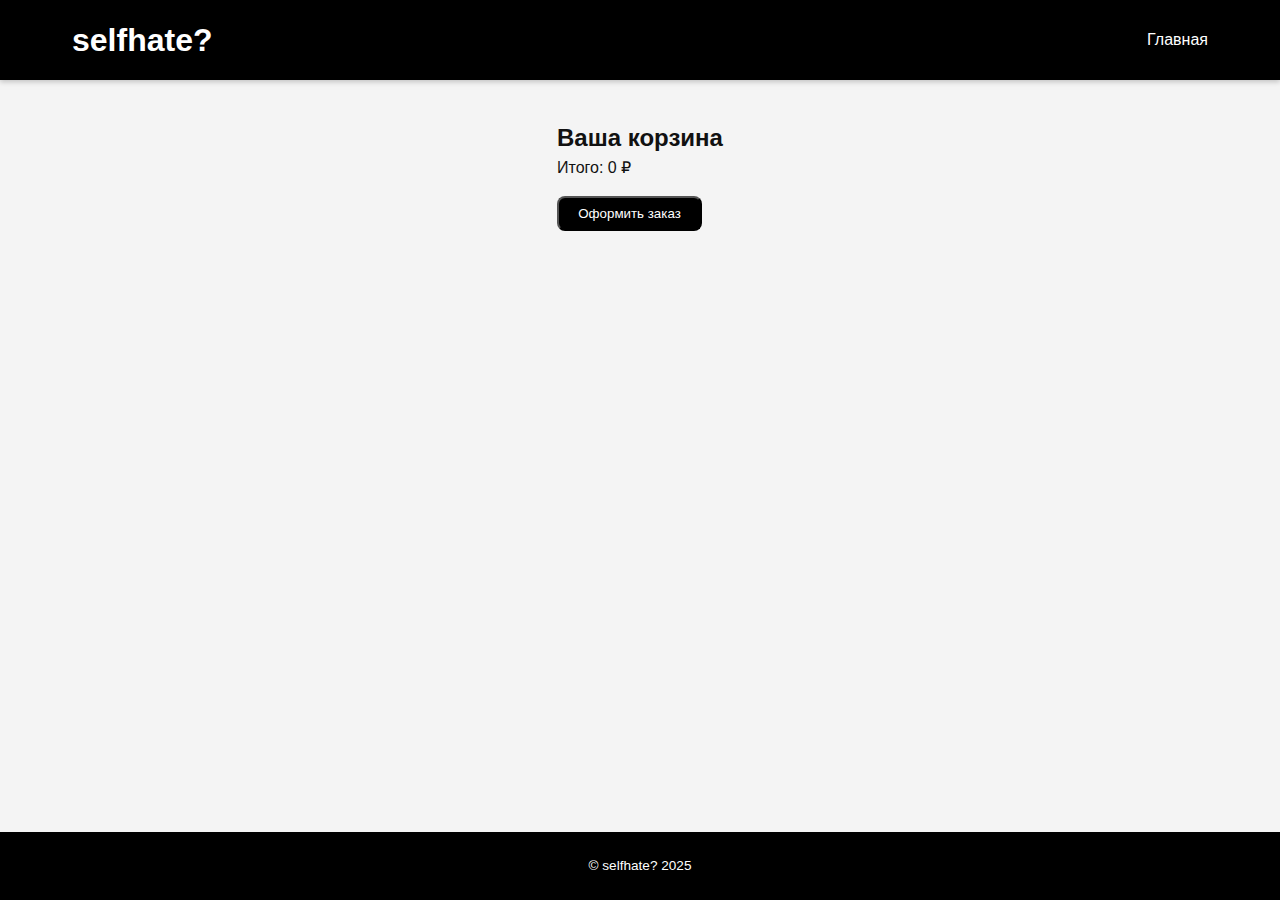
<file: Prakt/Site Files/cart.html>
<!DOCTYPE html>
<html lang="ru">
<head>
  <meta charset="UTF-8">
  <meta name="viewport" content="width=device-width, initial-scale=1.0">
  <title>Корзина | selfhate?</title>
  <link rel="stylesheet" href="style.css">
</head>
<body>
  <header>
    <div class="container">
      <h1 class="logo">selfhate?</h1>
      <nav>
        <a href="index.html">Главная</a>
      </nav>
    </div>
  </header>

  

  <main class="cart-container">
    <h2>Ваша корзина</h2>
    <div id="cart-items"></div>
    <p id="total-price">Итого: 0 ₽</p>
    <button id="buy-now" class="btn">Оформить заказ</button>
  </main>

  
  <footer>
    <p>&copy; selfhate? 2025</p>
  </footer>

  <script src="index.js"></script>


  
</body>
</html>
</file>
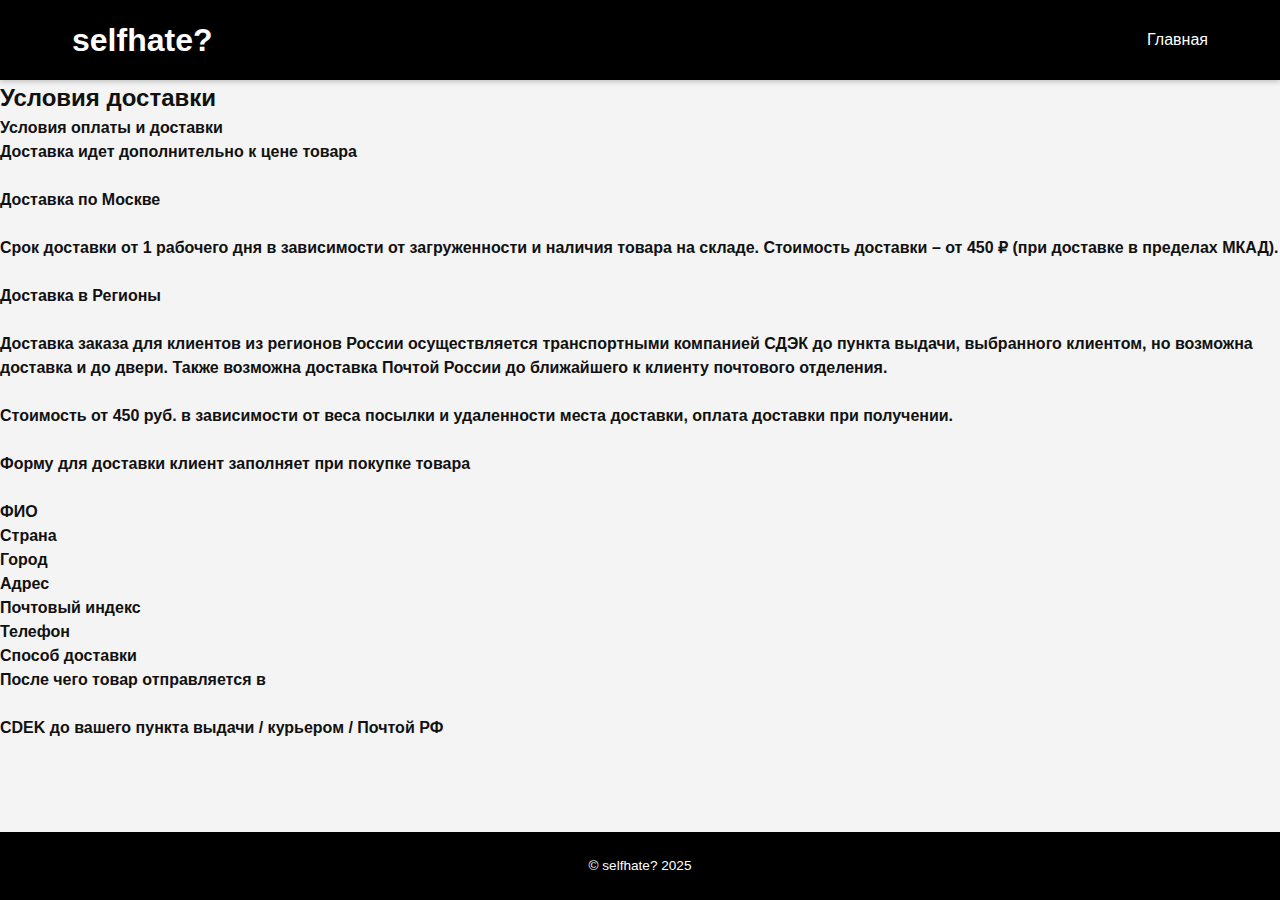
<file: Prakt/Site Files/delivery.html>
<!DOCTYPE html>
<html lang="ru">
<head>
  <meta charset="UTF-8">
  <title>Условия доставки | selfhate?</title>
  <link rel="stylesheet" href="style.css">
</head>
<body>
  <header>
    <div class="container">
      <h1 class="logo">selfhate?</h1>
      <nav>
        <a href="index.html">Главная</a>
      </nav>
    </div>
  </header>

  <main class="policy-page">
    <h2>Условия доставки</h2>
    <p><strong>Условия оплаты и доставки </strong> <br>

     <strong> Доставка идет дополнительно к цене товара <br><br>
      
      
      Доставка по Москве <br><br>
      
      Срок доставки от 1 рабочего дня в зависимости от загруженности и наличия товара на складе. Стоимость доставки – от 450 ₽ (при доставке в пределах МКАД). <br><br>
      
      Доставка в Регионы <br><br>
      Доставка заказа для клиентов из регионов России осуществляется транспортными компанией СДЭК до пункта выдачи, выбранного клиентом, но возможна доставка и до двери. Также возможна доставка Почтой России до ближайшего к клиенту почтового отделения. <br><br>
      Стоимость от 450 руб. в зависимости от веса посылки и удаленности места доставки, оплата доставки при получении.<br><br>
      
      Форму для доставки клиент заполняет при покупке товара<br><br>
      
      
      ФИО <br>
      Страна <br>
      Город <br>
      Адрес <br>
      Почтовый индекс <br>
      Телефон <br>
      Способ доставки <br>
      После чего товар отправляется в <br><br>
      
      CDEK до вашего пункта выдачи / курьером / Почтой РФ </strong>
  </main>

  <footer>
    <p>&copy; selfhate? 2025</p>
  </footer>
</body>
</html>
</file>
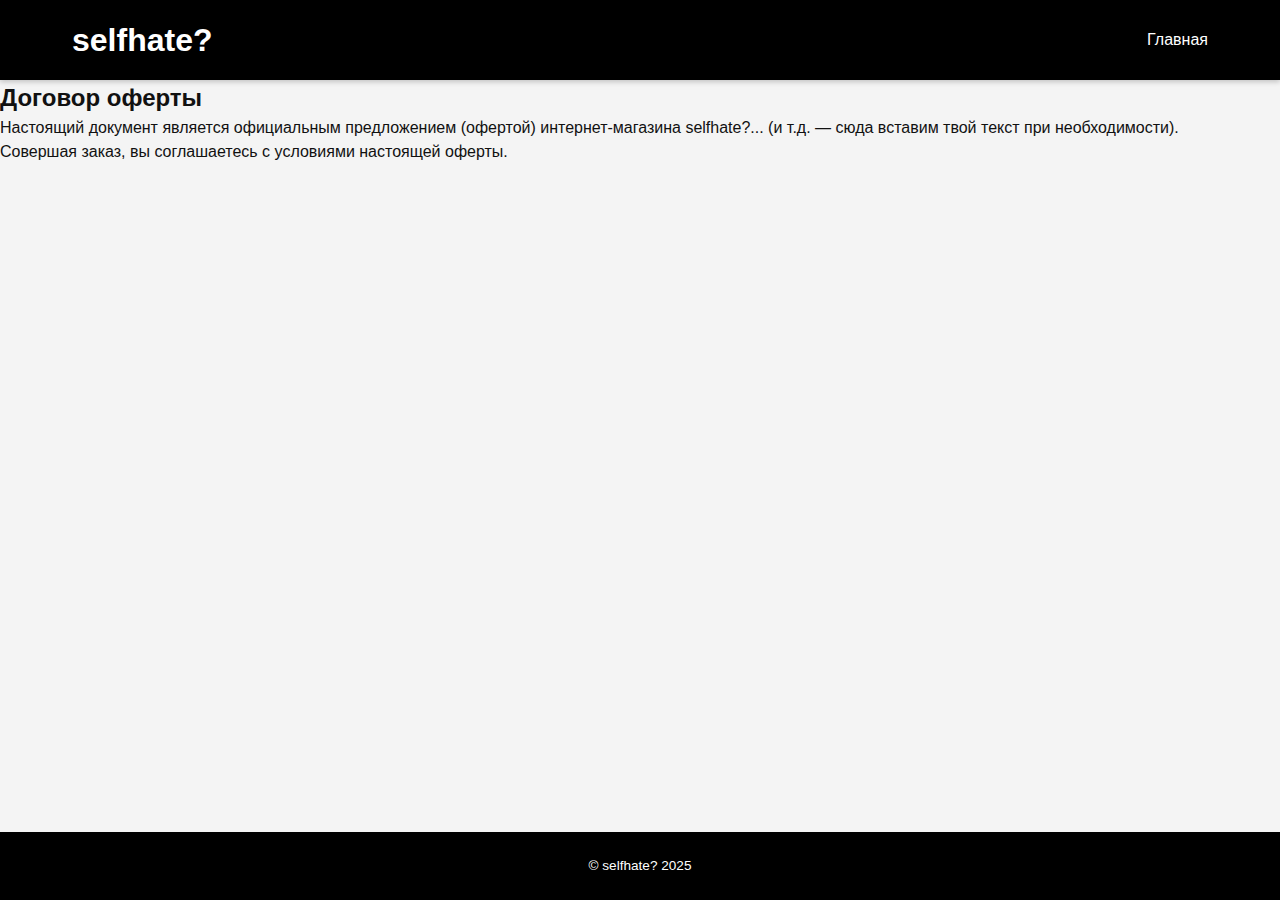
<file: Prakt/Site Files/oferta.html>
<!DOCTYPE html>
<html lang="ru">
<head>
  <meta charset="UTF-8">
  <title>Договор оферты | selfhate?</title>
  <link rel="stylesheet" href="style.css">
</head>
<body>
  <header>
    <div class="container">
      <h1 class="logo">selfhate?</h1>
      <nav>
        <a href="index.html">Главная</a>
      </nav>
    </div>
  </header>

  <main class="policy-page">
    <h2>Договор оферты</h2>
    <p>Настоящий документ является официальным предложением (офертой) интернет-магазина selfhate?... (и т.д. — сюда вставим твой текст при необходимости).</p>
    <p>Совершая заказ, вы соглашаетесь с условиями настоящей оферты.</p>
    <!-- Можем расширить текст, если надо -->
  </main>

  <footer>
    <p>&copy; selfhate? 2025</p>
  </footer>
</body>
</html>
</file>
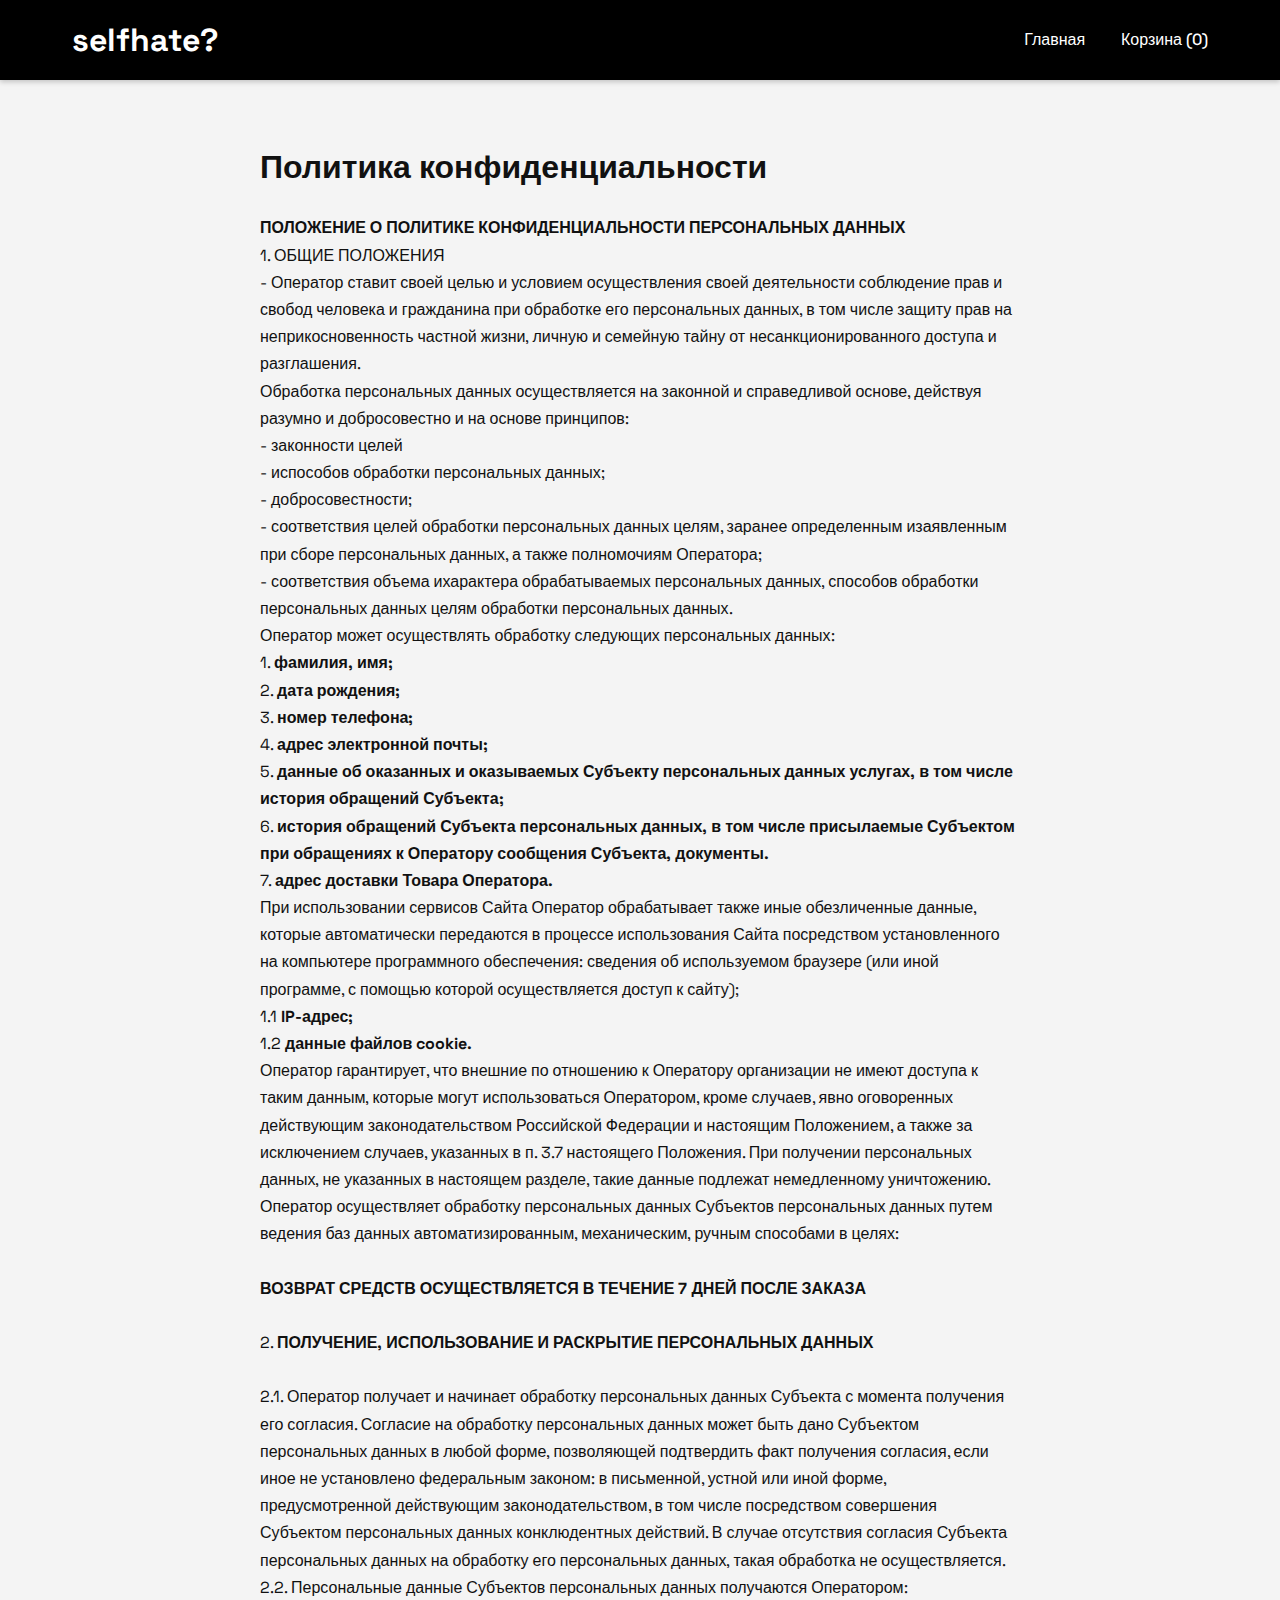
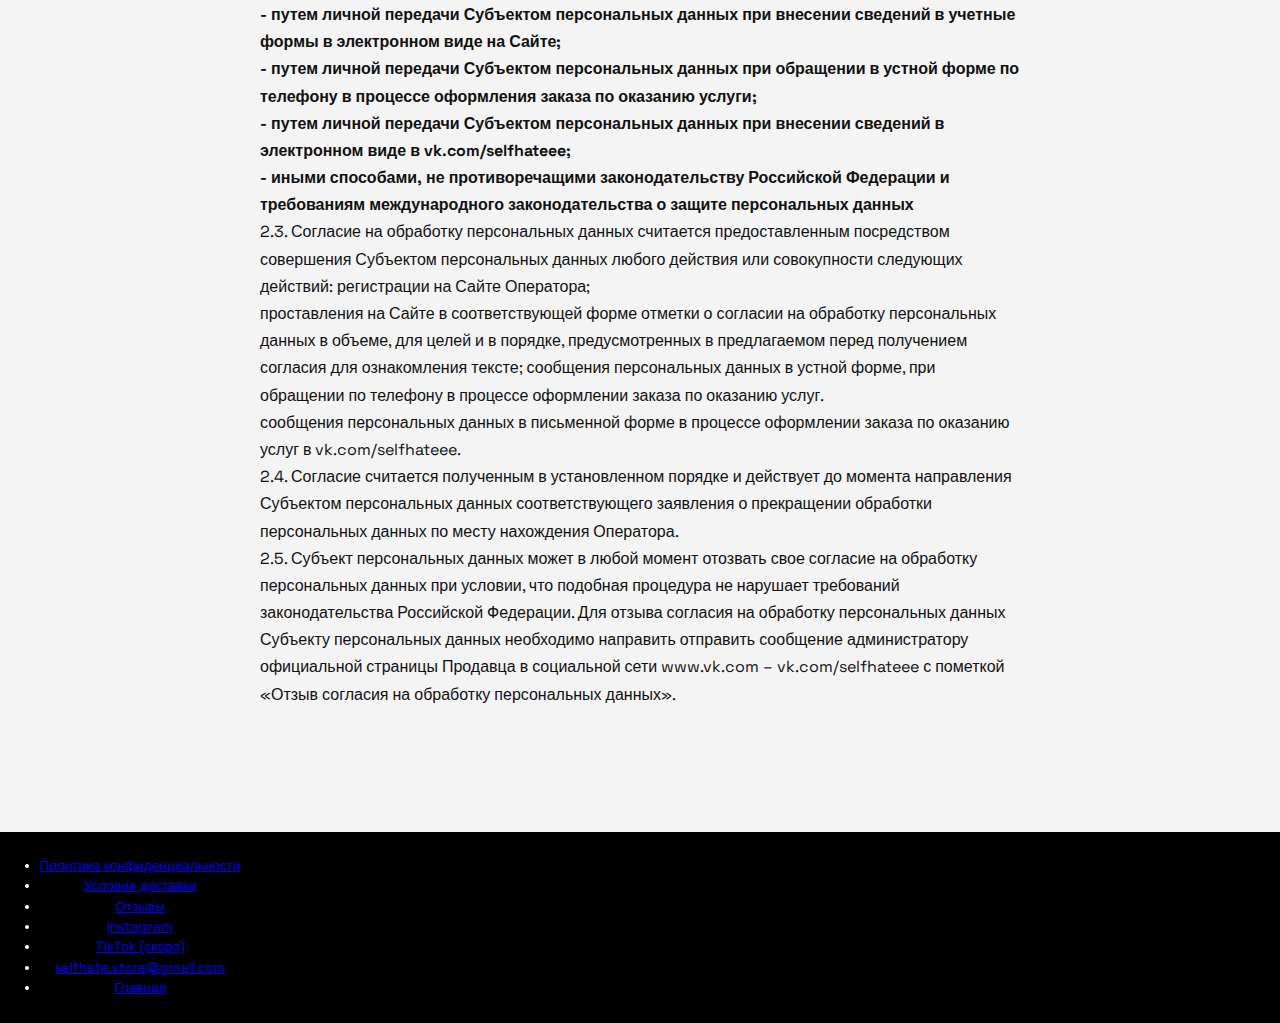
<file: Prakt/Site Files/privacy.html>
<!DOCTYPE html>
<html lang="ru">
<head>
  <meta charset="UTF-8" />
  <meta name="viewport" content="width=device-width, initial-scale=1.0"/>
  <title>Политика конфиденциальности | selfhate?</title>
  <link rel="stylesheet" href="style.css" />
  <link href="https://fonts.googleapis.com/css2?family=Space+Grotesk:wght@400;700&display=swap" rel="stylesheet">
</head>
<body>
  <header>
    <div class="container">
      <h1 class="logo">selfhate?</h1>
      <nav>
        <a href="index.html">Главная</a>
        <a href="cart.html">Корзина (<span id="cart-count">0</span>)</a>
      </nav>
    </div>
  </header>

  <main>
    <div class="policy-container">
      <h2>Политика конфиденциальности</h2>
      <p>
        <strong> ПОЛОЖЕНИЕ О ПОЛИТИКЕ КОНФИДЕНЦИАЛЬНОСТИ
ПЕРСОНАЛЬНЫХ ДАННЫХ </strong> <br>
1. ОБЩИЕ ПОЛОЖЕНИЯ <br>
- Оператор ставит своей целью и условием осуществления своей деятельности соблюдение прав и свобод человека и гражданина при обработке его персональных данных, в том числе защиту прав на неприкосновенность частной жизни, личную и семейную тайну от несанкционированного доступа и разглашения.<br>
Обработка персональных данных осуществляется на законной и справедливой основе, действуя разумно и добросовестно и на основе принципов:<br>
- законности целей<br>
- испособов обработки персональных данных; <br>
- добросовестности; <br>
- соответствия целей обработки персональных данных целям, заранее определенным изаявленным при сборе персональных данных, а также полномочиям Оператора;<br>
- соответствия объема ихарактера обрабатываемых персональных данных, способов обработки персональных данных целям обработки персональных данных.<br>
Оператор может осуществлять обработку следующих персональных данных:<br>

1. <strong> фамилия, имя; </strong> <br>
2. <strong> дата рождения;</strong> <br>
3. <strong> номер телефона; </strong> <br>
4. <strong> адрес электронной почты; </strong> <br>
5. <strong> данные об оказанных и оказываемых Субъекту персональных данных услугах, в том числе история обращений Субъекта; </strong> <br>
6. <strong> история обращений Субъекта персональных данных, в том числе присылаемые Субъектом при обращениях к Оператору сообщения Субъекта, документы. </strong> <br>
7. <strong> адрес доставки Товара Оператора. </strong> <br>
При использовании сервисов Сайта Оператор обрабатывает также иные обезличенные данные, которые автоматически передаются в процессе использования Сайта посредством установленного на компьютере программного обеспечения:
сведения об используемом браузере (или иной программе, с помощью которой осуществляется доступ к сайту); <br>

1.1 <strong> IP-адрес; </strong> <br>
1.2 <strong> данные файлов cookie. </strong> <br>
Оператор гарантирует, что внешние по отношению к Оператору организации не имеют доступа к таким данным, которые могут использоваться Оператором, кроме случаев, явно оговоренных действующим законодательством Российской Федерации и настоящим Положением, а также за исключением случаев, указанных в п. 3.7 настоящего Положения. При получении персональных данных, не указанных в настоящем разделе, такие данные подлежат немедленному уничтожению.<br>

Оператор осуществляет обработку персональных данных Субъектов персональных данных путем ведения баз данных автоматизированным, механическим, ручным способами в целях:<br> <br>

<strong> ВОЗВРАТ СРЕДСТВ ОСУЩЕСТВЛЯЕТСЯ В ТЕЧЕНИЕ 7 ДНЕЙ ПОСЛЕ ЗАКАЗА </strong> <br> <br>

2. <strong> ПОЛУЧЕНИЕ, ИСПОЛЬЗОВАНИЕ И РАСКРЫТИЕ ПЕРСОНАЛЬНЫХ ДАННЫХ </strong> <br> <br> 

2.1. Оператор получает и начинает обработку персональных данных Субъекта с момента получения его согласия. 
Согласие на обработку персональных данных может быть дано Субъектом персональных данных в любой форме, позволяющей подтвердить факт получения согласия, если иное не установлено федеральным законом: в письменной, устной или иной форме, предусмотренной действующим законодательством, в том числе посредством совершения Субъектом персональных данных конклюдентных действий. В случае отсутствия согласия Субъекта персональных данных на обработку его персональных данных, такая обработка не осуществляется.<br> 
2.2. Персональные данные Субъектов персональных данных получаются Оператором:<br> 
<strong> - путем личной передачи Субъектом персональных данных при внесении сведений в учетные формы в электронном виде на Сайте; </strong> <br> 
<strong> - путем личной передачи Субъектом персональных данных при обращении в устной форме по телефону в процессе оформления заказа по оказанию услуги; </strong> <br> 
<strong> - путем личной передачи Субъектом персональных данных при внесении сведений в электронном виде в vk.com/selfhateee; </strong><br> 
<strong> - иными способами, не противоречащими законодательству Российской Федерации и требованиям международного законодательства о защите персональных данных </strong> <br> 
2.3. Согласие на обработку персональных данных считается предоставленным посредством совершения Субъектом персональных данных любого действия или совокупности следующих действий:
регистрации на Сайте Оператора; <br> 
проставления на Сайте в соответствующей форме отметки о согласии на обработку персональных данных в объеме, для целей и в порядке, предусмотренных в предлагаемом перед получением согласия для ознакомления тексте;
сообщения персональных данных в устной форме, при обращении по телефону в процессе оформлении заказа по оказанию услуг.<br> 
сообщения персональных данных в письменной форме в процессе оформлении заказа по оказанию услуг в vk.com/selfhateee.<br> 
2.4. Согласие считается полученным в установленном порядке и действует до момента направления Субъектом персональных данных соответствующего заявления о прекращении обработки персональных данных по месту нахождения Оператора.<br> 
2.5. Субъект персональных данных может в любой момент отозвать свое согласие на обработку персональных данных при условии, что подобная процедура не нарушает требований законодательства Российской Федерации. Для отзыва согласия на обработку персональных данных Субъекту персональных данных необходимо направить отправить сообщение администратору официальной страницы Продавца в социальной сети www.vk.com – vk.com/selfhateee с пометкой «Отзыв согласия на обработку персональных данных».<br> 
  </main>

  <footer>
    <div class="footer-content">
      <ul class="footer-links">
        <li><a href="privacy.html">Политика конфиденциальности</a></li>
        <li><a href="delivery.html">Условия доставки</a></li>
        <li><a href="https://t.me/selfhateeee" target="_blank">Отзывы</a></li>
        <li><a href="#">Instagram</a></li>
        <li><a href="#">TikTok (скоро)</a></li>
        <li><a href="mailto:selfhate.store@gmail.com">selfhate.store@gmail.com</a></li>
        <li><a href="index.html">Главная</a></li>
      </ul>
    </div>
  </footer>

  <script src="index.js"></script>
</body>
</html>
</file>
<file: Prakt/Site Files/style.css>
* {
  margin: 0;
  padding: 0;
  box-sizing: border-box;
  font-family: 'Space Grotesk', sans-serif;
}

body {
  background-color: #f4f4f4;
  color: #111;
  line-height: 1.5;
}

header {
  background-color: #000;
  color: #fff;
  padding: 1rem 0;
  box-shadow: 0 2px 5px rgba(0, 0, 0, 0.2);
}

.container {
  max-width: 1200px;
  margin: 0 auto;
  padding: 0 2rem;
  display: flex;
  justify-content: space-between;
  align-items: center;
}

.logo {
  font-size: 2rem;
  font-weight: bold;
}

nav a {
  color: #fff;
  margin-left: 2rem;
  text-decoration: none;
  font-weight: 500;
  transition: opacity 0.2s ease;
}

nav a:hover {
  opacity: 0.6;
}

.product-list {
  display: grid;
  grid-template-columns: repeat(auto-fit, minmax(280px, 1fr));
  gap: 2rem;
  padding: 3rem 2rem;
  max-width: 1200px;
  margin: 0 auto;
}

.product-card {
  background-color: #fff;
  border-radius: 16px;
  padding: 1rem;
  box-shadow: 0 8px 20px rgba(0, 0, 0, 0.05);
  transition: transform 0.2s ease, box-shadow 0.3s ease;
  display: flex;
  flex-direction: column;
  align-items: center;
}

.product-card:hover {
  transform: translateY(-5px);
  box-shadow: 0 10px 24px rgba(0, 0, 0, 0.15);
}

.product-card img {
  max-width: 100%;
  height: auto;
  border-radius: 12px;
  margin-bottom: 1rem;
}

.product-card h3 {
  font-size: 1.1rem;
  margin-bottom: 0.5rem;
  text-align: center;
}

.product-card p {
  font-size: 0.95rem;
  margin-bottom: 0.3rem;
  text-align: center;
}

.price {
  font-weight: bold;
}

.btn {
  display: inline-block;
  margin-top: 1rem;
  padding: 0.5rem 1.2rem;
  background-color: #000;
  color: #fff;
  text-decoration: none;
  border-radius: 8px;
  font-weight: 500;
  transition: background-color 0.3s ease;
}

.btn:hover {
  background-color: #333;
}

footer {
  background-color: #000;
  color: #fff;
  text-align: center;
  padding: 1.5rem 0;
  margin-top: 4rem;
  font-size: 0.85rem;
}

body, html {
  height: 100%;
  margin: 0;
  padding: 0;
  display: flex;
  flex-direction: column;
}

main {
  flex: 1;
}


.back-container {
  max-width: 1200px;
  margin: 20px auto 0;
  padding: 0 20px;
}

.back-btn {
  display: inline-block;
  padding: 10px 16px;
  background-color: #000;
  color: #fff;
  text-decoration: none;
  border-radius: 8px;
  font-weight: bold;
  transition: background-color 0.3s ease;
}

.back-btn:hover {
  background-color: #333;
}

.thumbnails {
  display: flex;
  gap: 10px;
  margin-top: 15px;
}

.thumbnails img {
  width: 80px;
  height: auto;
  border-radius: 8px;
  cursor: pointer;
  opacity: 0.7;
  transition: opacity 0.2s;
}

.thumbnails img:hover {
  opacity: 1;
}

#product-images img {
  width: 100%;
  max-width: 500px;
  display: none;
  border-radius: 16px;
  box-shadow: 0 4px 20px rgba(0,0,0,0.2);
}


.site-footer {
  background-color: #f5f5f5;
  padding: 40px 20px 20px;
  font-size: 14px;
  color: #333;
}

.footer-content {
  display: flex;
  flex-wrap: wrap;
  justify-content: space-between;
  gap: 30px;
  max-width: 1200px;
  margin: 0 auto;
}

.footer-section h4 {
  margin-bottom: 10px;
  font-size: 16px;
  font-weight: bold;
}

.footer-section ul {
  list-style: none;
  padding: 0;
  margin: 0;
}

.footer-section li {
  margin-bottom: 8px;
}

.footer-section a {
  text-decoration: none;
  color: #333;
  transition: color 0.2s ease;
}

.footer-section a:hover {
  color: #000;
}

.footer-bottom {
  text-align: center;
  padding-top: 20px;
  font-size: 13px;
  color: #888;
}

#toast {
  position: fixed;
  bottom: 40px;
  left: 50%;
  transform: translateX(-50%);
  background-color: #111;
  color: #fff;
  padding: 12px 20px;
  border-radius: 6px;
  font-size: 14px;
  box-shadow: 0 4px 10px rgba(0, 0, 0, 0.3);
  opacity: 0;
  pointer-events: none;
  transition: opacity 0.3s ease;
  z-index: 9999;
}

.policy-container {
  max-width: 800px;
  margin: 60px auto;
  padding: 0 20px;
  font-size: 1rem;
  line-height: 1.7;
}

.policy-container h2 {
  font-size: 2rem;
  margin-bottom: 20px;
}

.cart-container {
  max-width: 800px;
  margin: 40px auto;
  padding: 0 20px;
}

.cart-item {
  display: flex;
  justify-content: space-between;
  align-items: center;
  border-bottom: 1px solid #ccc;
  padding: 10px 0;
}

.btn.small {
  padding: 6px 10px;
  font-size: 0.9rem;
}


.cart-item {
  display: flex;
  justify-content: space-between;
  align-items: center;
  border-bottom: 1px solid #ccc;
  padding: 15px 0;
  gap: 20px;
}

.cart-item p {
  margin: 0;
  flex-grow: 1;
}

.btn.small {
  padding: 6px 14px;
  font-size: 0.9rem;
  background-color: #111;
  color: white;
  border: none;
  border-radius: 6px;
  cursor: pointer;
  transition: 0.3s;
}

.btn.small:hover {
  background-color: #333;
}


.cart-item {
  display: flex;
  align-items: center;
  gap: 20px;
  border-bottom: 1px solid #ccc;
  padding: 20px 0;
}

.cart-item-img img {
  width: 80px;
  height: 80px;
  object-fit: cover;
  border-radius: 10px;
}

.cart-item-info {
  display: flex;
  flex-direction: column;
  gap: 10px;
}
</file>
